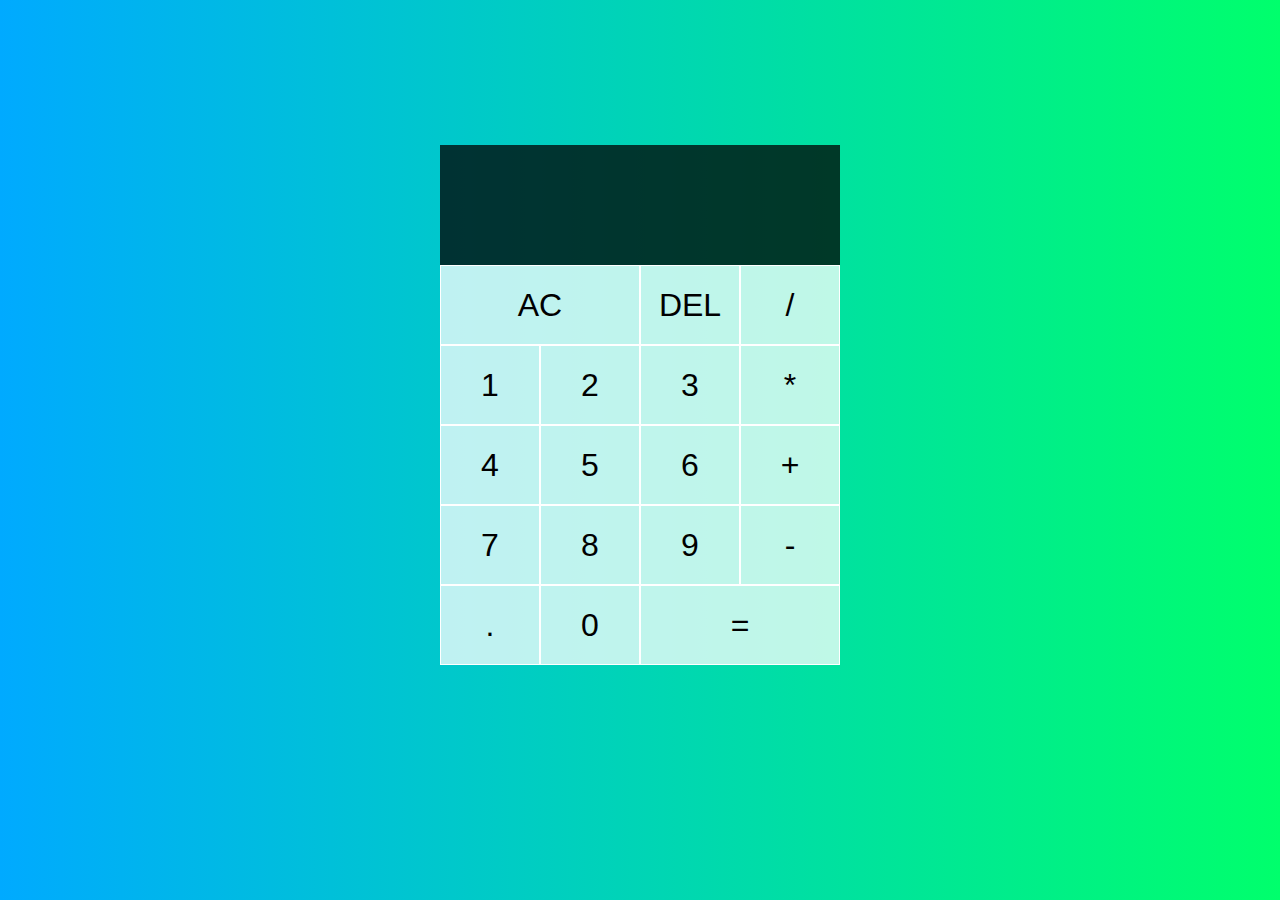
<file: index.html>
<!DOCTYPE html>
<html lang="en">
<head>
  <meta charset="UTF-8">
  <meta name="viewport" content="width=device-width, initial-scale=1.0">
  <meta http-equiv="X-UA-Compatible" content="ie=edge">
  <title>Calculator</title>
  <link href="./calculator/style.css" rel="stylesheet">
  <script src="./calculator/script.js" defer></script>
</head>
<body>
  <div class="calculator-grid">
    <div class="output">
      <div data-previous-output class="previous-operand"></div>
      <div data-current-output class="current-operand"></div>
    </div>
    <button data-all-clear class="span-two">AC</button>
    <button data-delete>DEL</button>
    <button data-operation>/</button>
    <button data-number>1</button>
    <button data-number>2</button>
    <button data-number>3</button>
    <button data-operation>*</button>
    <button data-number>4</button>
    <button data-number>5</button>
    <button data-number>6</button>
    <button data-operation>+</button>
    <button data-number>7</button>
    <button data-number>8</button>
    <button data-number>9</button>
    <button data-operation>-</button>
    <button data-number>.</button>
    <button data-number>0</button>
    <button data-equals class="span-two">=</button>
  </div>
</body>
</html>
</file>
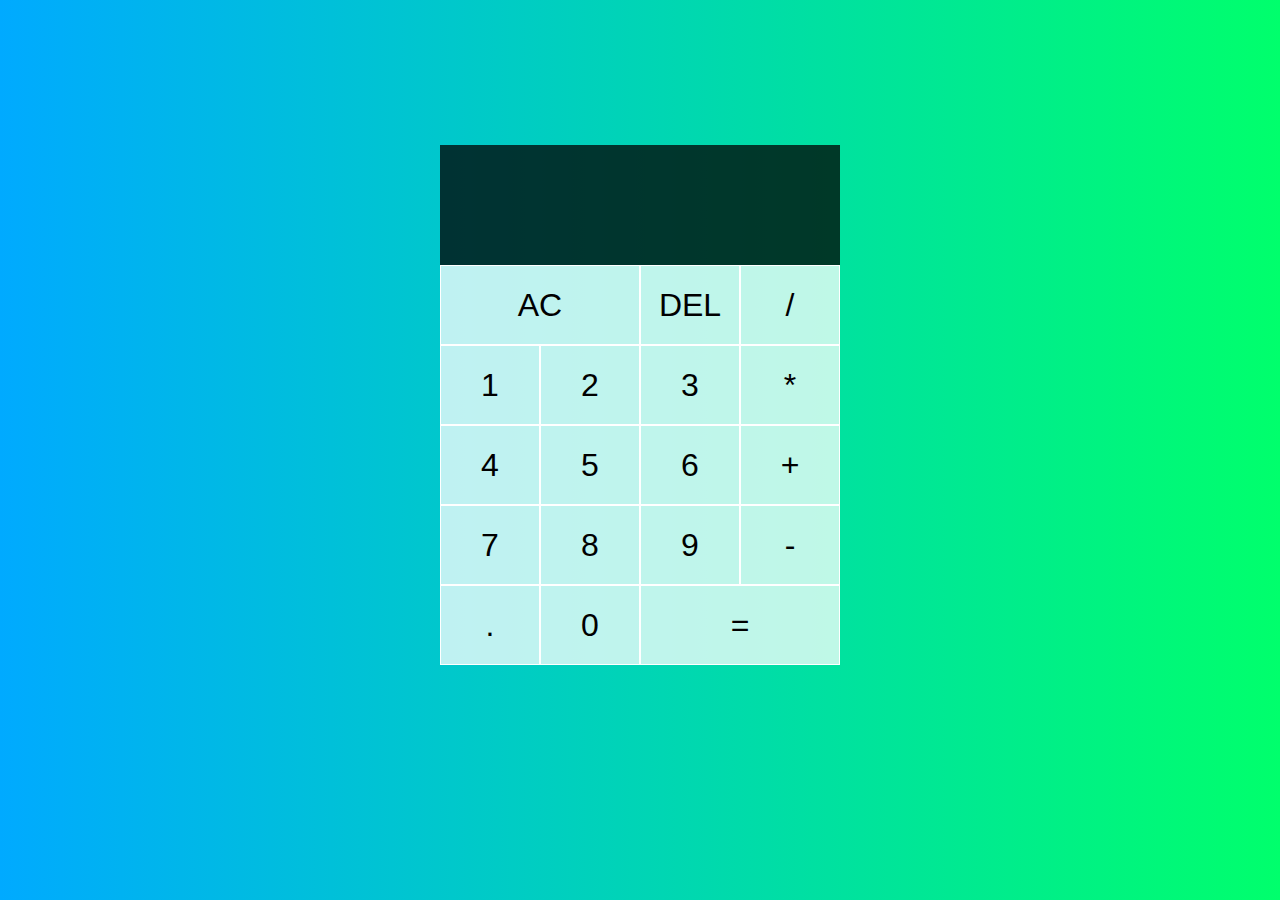
<file: calculator/index.html>
<!DOCTYPE html>
<html lang="en">
<head>
  <meta charset="UTF-8">
  <meta name="viewport" content="width=device-width, initial-scale=1.0">
  <meta http-equiv="X-UA-Compatible" content="ie=edge">
  <title>Calculator</title>
  <link href="style.css" rel="stylesheet">
  <script src="script.js" defer></script>
</head>
<body>
  <div class="calculator-grid">
    <div class="output">
      <div data-previous-output class="previous-operand"></div>
      <div data-current-output class="current-operand"></div>
    </div>
    <button data-all-clear class="span-two">AC</button>
    <button data-delete>DEL</button>
    <button data-operation>/</button>
    <button data-number>1</button>
    <button data-number>2</button>
    <button data-number>3</button>
    <button data-operation>*</button>
    <button data-number>4</button>
    <button data-number>5</button>
    <button data-number>6</button>
    <button data-operation>+</button>
    <button data-number>7</button>
    <button data-number>8</button>
    <button data-number>9</button>
    <button data-operation>-</button>
    <button data-number>.</button>
    <button data-number>0</button>
    <button data-equals class="span-two">=</button>
  </div>
</body>
</html>
</file>
<file: calculator/style.css>
*, *::before, *::after {
  box-sizing: border-box;
  font-family: Gotham Rounded, sans-serif;
  font-weight: normal;
}

body {
  padding: 0;
  margin: 0;
  background: linear-gradient(to right, #00AAFF, #00FF6C);
}

.calculator-grid {
  padding: 30px 0;
  display: grid;
  justify-content: center;
  align-content: center;
  min-height: 90vh;
  grid-template-columns: repeat(4, 100px);
  grid-template-rows: minmax(120px, auto) repeat(5, 80px);
}

.calculator-grid > button {
  cursor: pointer;
  font-size: 2rem;
  border: 1px solid white;
  outline: none;
  background-color: rgba(255, 255, 255, .75);
}

.calculator-grid > button:hover {
  background-color: rgba(255, 255, 255, .9);
}

.span-two {
  grid-column: span 2;
}

.output {
  grid-column: 1 / -1;
  background-color: rgba(0, 0, 0, .75);
  display: flex;
  align-items: flex-end;
  justify-content: space-around;
  flex-direction: column;
  padding: 10px;
  word-wrap: break-word;
  word-break: break-all;
}

.output .previous-operand {
  color: rgba(255, 255, 255, .75);
  font-size: 1.5rem;
}

.output .current-operand {
  color: white;
  font-size: 2.5rem;
}
</file>
